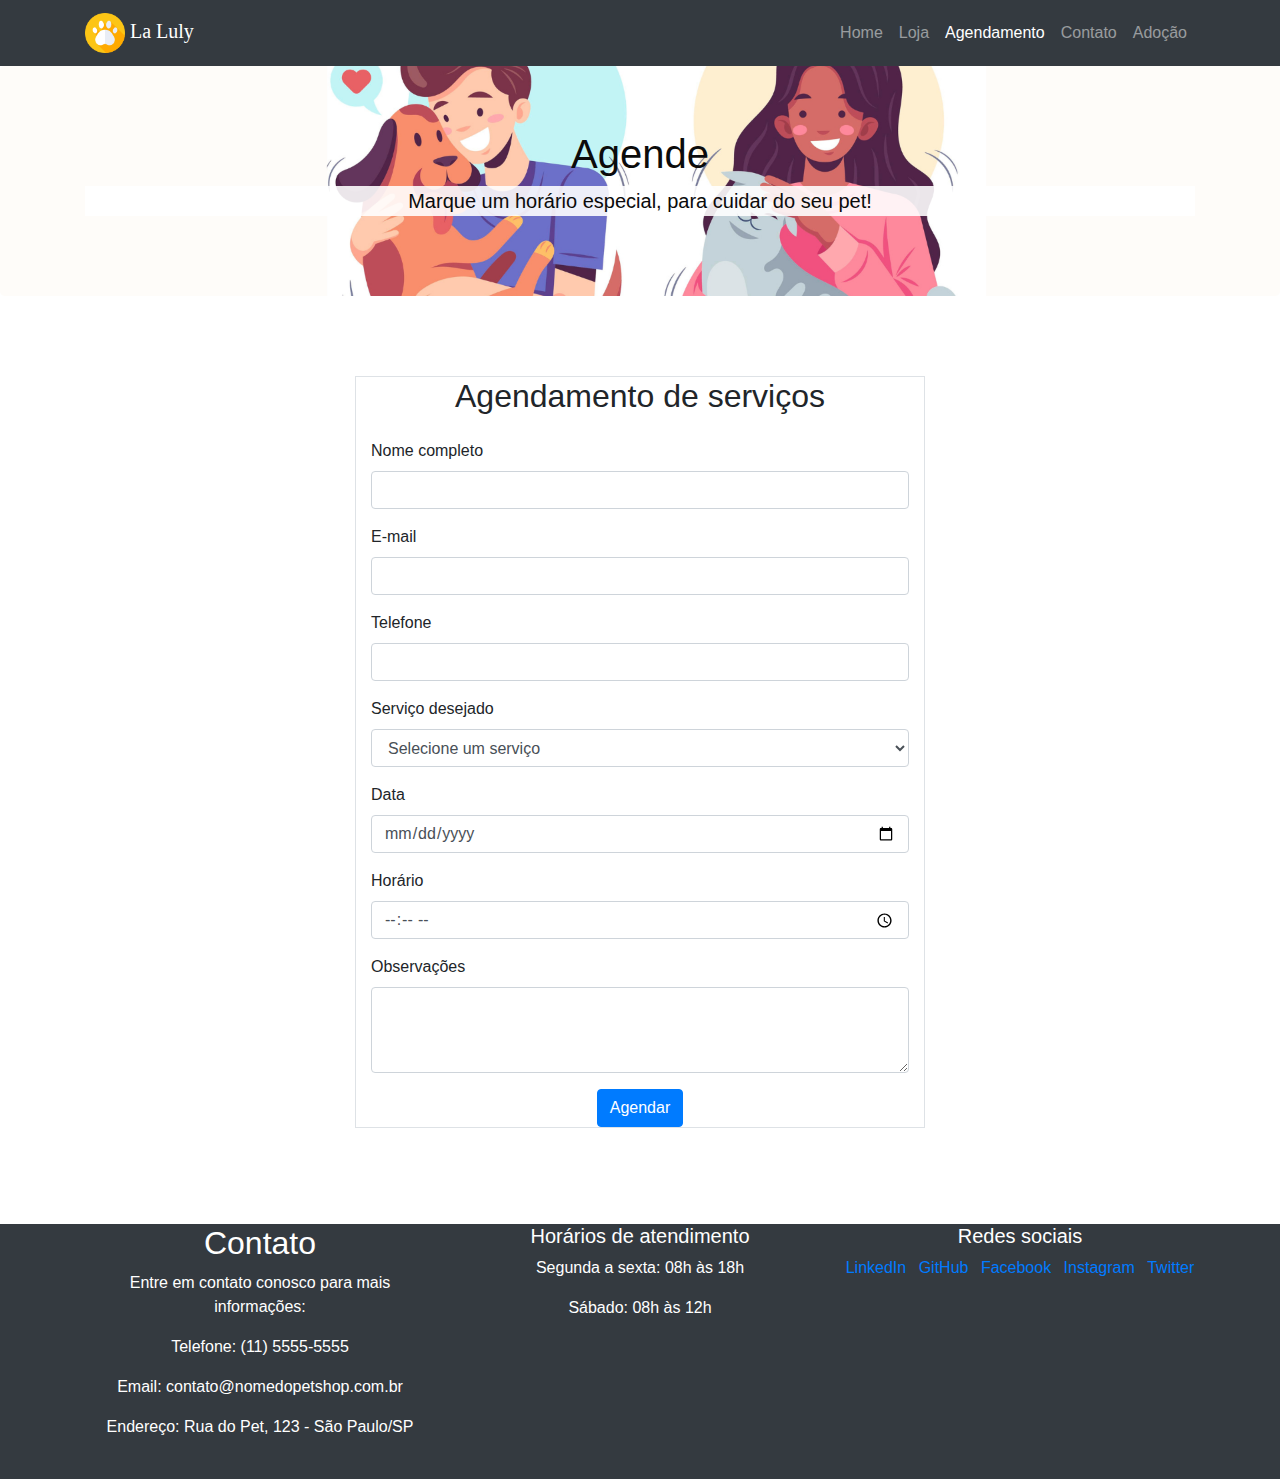
<file: pet/agendamento.html>
<!DOCTYPE html>
<html lang="pt-br">
<head>
	<meta charset="UTF-8">
	<meta name="viewport" content="width=device-width, initial-scale=1.0">
	<title>Agendamento - La Luly</title>
	<!-- Adicionando o CSS do Bootstrap -->
	<link rel="stylesheet" href="https://maxcdn.bootstrapcdn.com/bootstrap/4.5.2/css/bootstrap.min.css">
	<!-- Adicionando o arquivo de estilo personalizado -->
	<link rel="stylesheet" href="css/style.css">
</head>
<body>
	<header>
		<nav class="navbar navbar-expand-md bg-dark navbar-dark">
			<div class="container">
				<a class="navbar-brand fo" href="index.html"><img src="imagens/pawprint.png" alt="logo pata" width="40" height="40"> La Luly</a>
				<button class="navbar-toggler" type="button" data-toggle="collapse" data-target="#navbarNav">
					<span class="navbar-toggler-icon"></span>
				</button>
				<div class="collapse navbar-collapse" id="navbarNav">
					<ul class="navbar-nav ml-auto">
						<li class="nav-item">
							<a class="nav-link" href="index.html">Home</a>
						</li>
						<li class="nav-item">
							<a class="nav-link" href="loja.html">Loja</a>
						</li>
						<li class="nav-item active">
							<a class="nav-link" href="agendamento.html">Agendamento</a>
						</li>
						<li class="nav-item">
							<a class="nav-link" href="contato.html">Contato</a>
						</li>
						<li class="nav-item">
							<a class="nav-link" href="adocao.html">Adoção</a>
						</li>
					</ul>
				</div>
			</div>
		</nav>
	</header>
	<main>
		<section class="jumbotron text-center" id="banner4">
			<div class="container">
				<h1>Agende</h1>
				<p class="lead">Marque um horário especial, para cuidar do seu pet!</p>
			</div>
		</section>
		<section class="py-5">
			<div class="container">
				<div class="row">
					<div class="col-md-6 mx-auto border">
						<h2 class="text-center mb-4">Agendamento de serviços</h2>
						<form action="#" method="post">
							<div class="form-group">
								<label for="nome">Nome completo</label>
								<input type="text" class="form-control" id="nome" name="nome" required>
							</div>
							<div class="form-group">
								<label for="email">E-mail</label>
								<input type="email" class="form-control" id="email" name="email" required>
							</div>
							<div class="form-group">
								<label for="telefone">Telefone</label>
								<input type="tel" class="form-control" id="telefone" name="telefone" required>
							</div>
							<div class="form-group">
								<label for="servico">Serviço desejado</label>
								<select class="form-control" id="servico" name="servico" required>
									<option value="">Selecione um serviço</option>
									<option value="Banho e tosa">Banho e tosa</option>
									<option value="Consultas veterinárias">Consultas veterinárias</option>
									<option value="Vacinação">Vacinação</option>
								</select>
							</div>
							<div class="form-group">
								<label for="data">Data</label>
                                <input type="date" class="form-control" id="data" name="data" required>
							</div>
							<div class="form-group">
								<label for="horario">Horário</label>
								<input type="time" class="form-control" id="horario" name="horario" required>
							</div>
							<div class="form-group">
								<label for="observacoes">Observações</label>
								<textarea class="form-control" id="observacoes" name="observacoes" rows="3"></textarea>
							</div>
							<div class="text-center">
								<button type="submit" class="btn btn-primary">Agendar</button>
							</div>
						</form>
					</div>
				</div>
			</div>
		</section>
	</main>
	<footer class="mt-5">
		<div class="container">
			<div class="row">
				<div class="col-md-4 mb-4 text-center">
					<h2>Contato</h2>
					<p>Entre em contato conosco para mais informações:</p>
					
						<p>Telefone: (11) 5555-5555</p>
						<p>Email: contato@nomedopetshop.com.br</p>
						<p>Endereço: Rua do Pet, 123 - São Paulo/SP</p>
					
				</div>
				<div class="col-md-4 mb-4  text-center">
					<h5>Horários de atendimento</h5>
					<p>Segunda a sexta: 08h às 18h</p>
					<p>Sábado: 08h às 12h</p>
				</div>
				<div class="col-md-4 mb-4  text-center">
					<h5>Redes sociais</h5>
					<ul class="list-inline">
						<li class="list-inline-item"><a href="https://www.linkedin.com/in/thailany-pereira-neves-santos/" target="_blank"><i class="fab fa-linkedin fa-lg"></i> LinkedIn</a></li>
						<li class="list-inline-item"><a href="https://github.com/ThailanyP"><i class="fab fa-github fa-lg" target="_blank"></i> GitHub</a></li>
						<li class="list-inline-item"><a href="#" target="_blank"><i class="fab fa-facebook fa-lg"></i> Facebook</a></li>
						<li class="list-inline-item"><a href="#" target="_blank"><i class="fab fa-instagram fa-lg"></i> Instagram</a></li>
						<li class="list-inline-item"><a href="#" target="_blank"><i class="fab fa-twitter fa-lg"></i> Twitter</a></li>
					</ul>
				</div>
			</div>
	</footer>

	<!-- Adicionando o JavaScript do jQuery -->
	<script src="https://code.jquery.com/jquery-3.5.1.slim.min.js"></script>
	<!-- Adicionando o JavaScript do Bootstrap -->
	<script src="https://cdn.jsdelivr.net/npm/bootstrap@4.5.2/dist/js/bootstrap.min.js"></script>
</body>
</html>
</file>
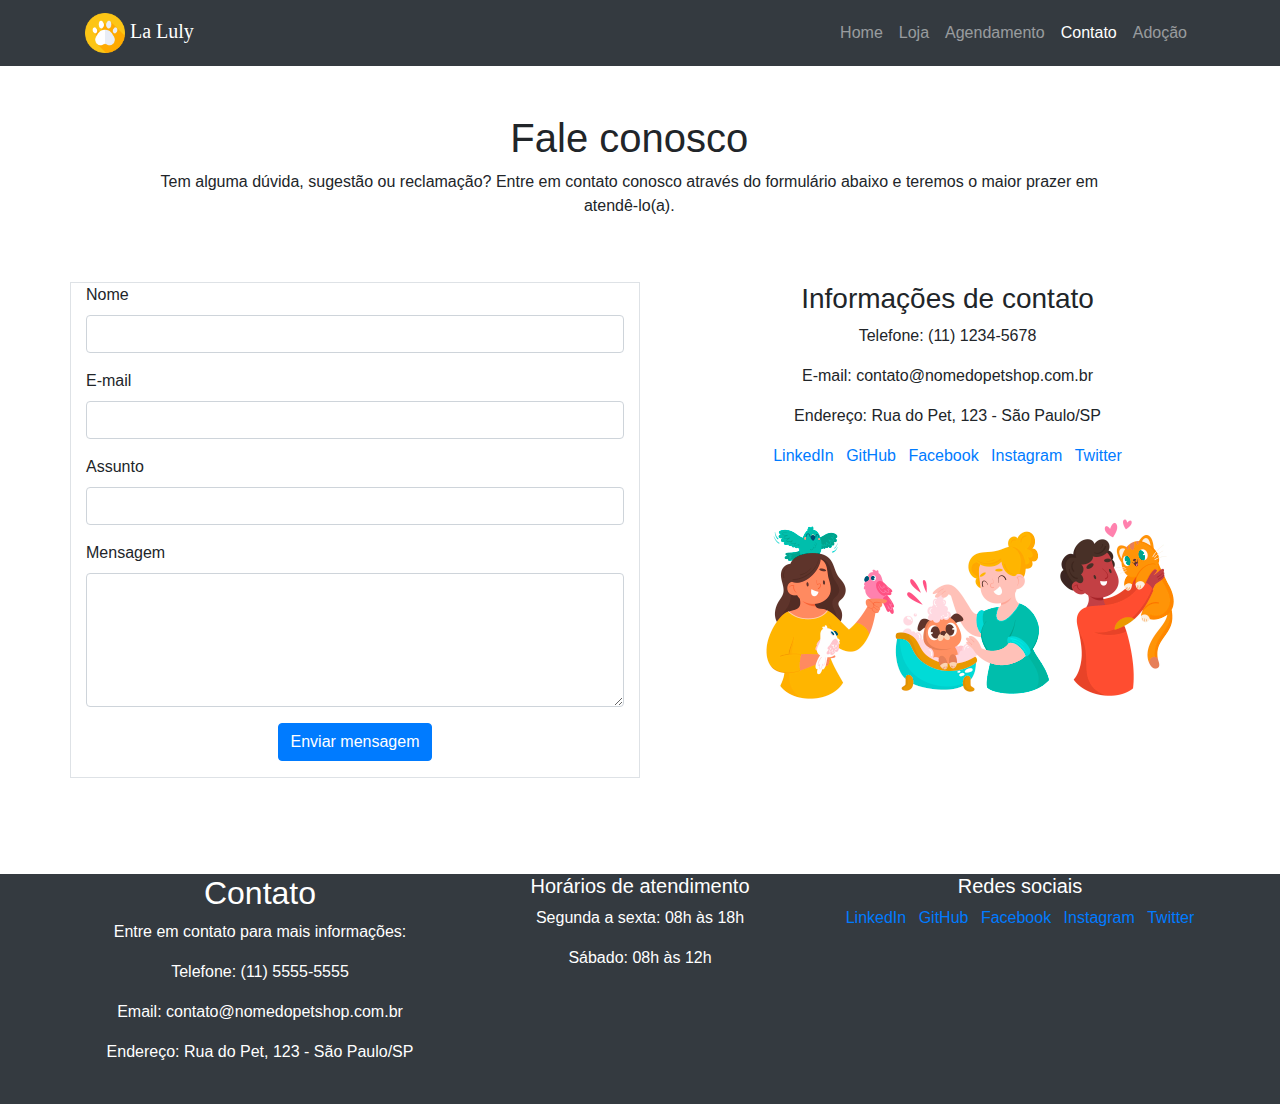
<file: pet/contato.html>
<!DOCTYPE html>
<html lang="pt-br">
<head>
	<meta charset="UTF-8">
	<meta name="viewport" content="width=device-width, initial-scale=1.0">
	<meta http-equiv="X-UA-Compatible" content="ie=edge">
	<title>Contato - La Luly</title>
	<!-- Adicionando o CSS do Bootstrap -->
	<link rel="stylesheet" href="https://cdn.jsdelivr.net/npm/bootstrap@4.5.2/dist/css/bootstrap.min.css">
	<!-- Adicionando o nosso CSS -->
	<link rel="stylesheet" href="css/style.css">
</head>
<body>
	<header>
		<nav class="navbar navbar-expand-md bg-dark navbar-dark">
			<div class="container">
				<a class="navbar-brand fo" href="index.html"><img src="imagens/pawprint.png" alt="logo pata" width="40" height="40"> La Luly</a>
				<button class="navbar-toggler" type="button" data-toggle="collapse" data-target="#navbarNav">
					<span class="navbar-toggler-icon"></span>
				</button>
				<div class="collapse navbar-collapse" id="navbarNav">
					<ul class="navbar-nav ml-auto">
						<li class="nav-item">
							<a class="nav-link" href="index.html">Home</a>
						</li>
						<li class="nav-item">
							<a class="nav-link" href="loja.html">Loja</a>
						</li>
						<li class="nav-item">
							<a class="nav-link" href="agendamento.html">Agendamento</a>
						</li>
						<li class="nav-item active">
							<a class="nav-link" href="contato.html">Contato</a>
						</li>
						<li class="nav-item">
							<a class="nav-link" href="adocao.html">Adoção</a>
						</li>
					</ul>
				</div>
			</div>
		</nav>
	</header>
	<section class="py-5">
		<div class="container">
			<div class="row mb-5">
				<div class="text-center">
					<h1 class="offset-md-1">Fale conosco</h1>
						<p class="offset-md-1">Tem alguma dúvida, sugestão ou reclamação? Entre em contato conosco através do formulário abaixo e teremos o maior prazer em atendê-lo(a).</p>
				</div>
			</div>
			<div class="row">
				<div class="col-md-6 border">
						<form action="#" method="post">
							<div class="form-group">
								<label class="form-label" for="nome">Nome</label>
								<input type="text" class="form-control" id="nome" name="nome" required>
							</div>
							<div class="form-group">
								<label class="form-label" for="email">E-mail</label>
								<input type="email" class="form-control" id="email" name="email" required>
							</div>
							<div class="form-group">
								<label class="form-label" for="assunto">Assunto</label>
								<input type="text" class="form-control" id="assunto" name="assunto" required>
							</div>
							<div class="form-group">
								<label class="form-label" for="mensagem">Mensagem</label>
								<textarea class="form-control" id="mensagem" name="mensagem" rows="5" required></textarea>
							</div>
							<div class="text-center mb-3">
								<button type="submit" class="btn btn-primary">Enviar mensagem</button>
							</div>
						</form>
				</div>
				<div class="col-md-6">
					<h3 class="text-center offset-md-1">Informações de contato</h3>
					<div class=" text-center offset-md-1">
						<p>Telefone: (11) 1234-5678</p>
						<p>E-mail: contato@nomedopetshop.com.br</p>
						<p>Endereço: Rua do Pet, 123 - São Paulo/SP</p>
						<ul class="list-inline">
							<li class="list-inline-item"><a href="https://www.linkedin.com/in/thailany-pereira-neves-santos/" target="_blank"><i class="fab fa-linkedin fa-lg"></i> LinkedIn</a></li>
							<li class="list-inline-item"><a href="https://github.com/ThailanyP"><i class="fab fa-github fa-lg" target="_blank"></i> GitHub</a></li>
							<li class="list-inline-item"><a href="#" target="_blank"><i class="fab fa-facebook fa-lg"></i> Facebook</a></li>
							<li class="list-inline-item"><a href="#" target="_blank"><i class="fab fa-instagram fa-lg"></i> Instagram</a></li>
							<li class="list-inline-item"><a href="#" target="_blank"><i class="fab fa-twitter fa-lg"></i> Twitter</a></li>
						</ul>
					</div>
					<div class="offset-md-2">
						<img src="imagens/pets.jpg" alt="pets e pessoas">
					</div>
				</div>
			</div>
			

		</div>
	</section>
	<footer class="mt-5">
		<div class="container">
			<div class="row">
				<div class="col-md-4 mb-4 text-center">
					<h2>Contato</h2>
					<p>Entre em contato para mais informações:</p>
					
						<p>Telefone: (11) 5555-5555</p>
						<p>Email: contato@nomedopetshop.com.br</p>
						<p>Endereço: Rua do Pet, 123 - São Paulo/SP</p>
					
				</div>
				<div class="col-md-4 mb-4  text-center">
					<h5>Horários de atendimento</h5>
					<p>Segunda a sexta: 08h às 18h</p>
					<p>Sábado: 08h às 12h</p>
				</div>
				<div class="col-md-4 mb-4  text-center">
					<h5>Redes sociais</h5>
					<ul class="list-inline">
						<li class="list-inline-item"><a href="https://www.linkedin.com/in/thailany-pereira-neves-santos/" target="_blank"><i class="fab fa-linkedin fa-lg"></i> LinkedIn</a></li>
						<li class="list-inline-item"><a href="https://github.com/ThailanyP"><i class="fab fa-github fa-lg" target="_blank"></i> GitHub</a></li>
						<li class="list-inline-item"><a href="#" target="_blank"><i class="fab fa-facebook fa-lg"></i> Facebook</a></li>
						<li class="list-inline-item"><a href="#" target="_blank"><i class="fab fa-instagram fa-lg"></i> Instagram</a></li>
						<li class="list-inline-item"><a href="#" target="_blank"><i class="fab fa-twitter fa-lg"></i> Twitter</a></li>
					</ul>
				</div>
			</div>
	</footer>
</body>
</html>
</file>
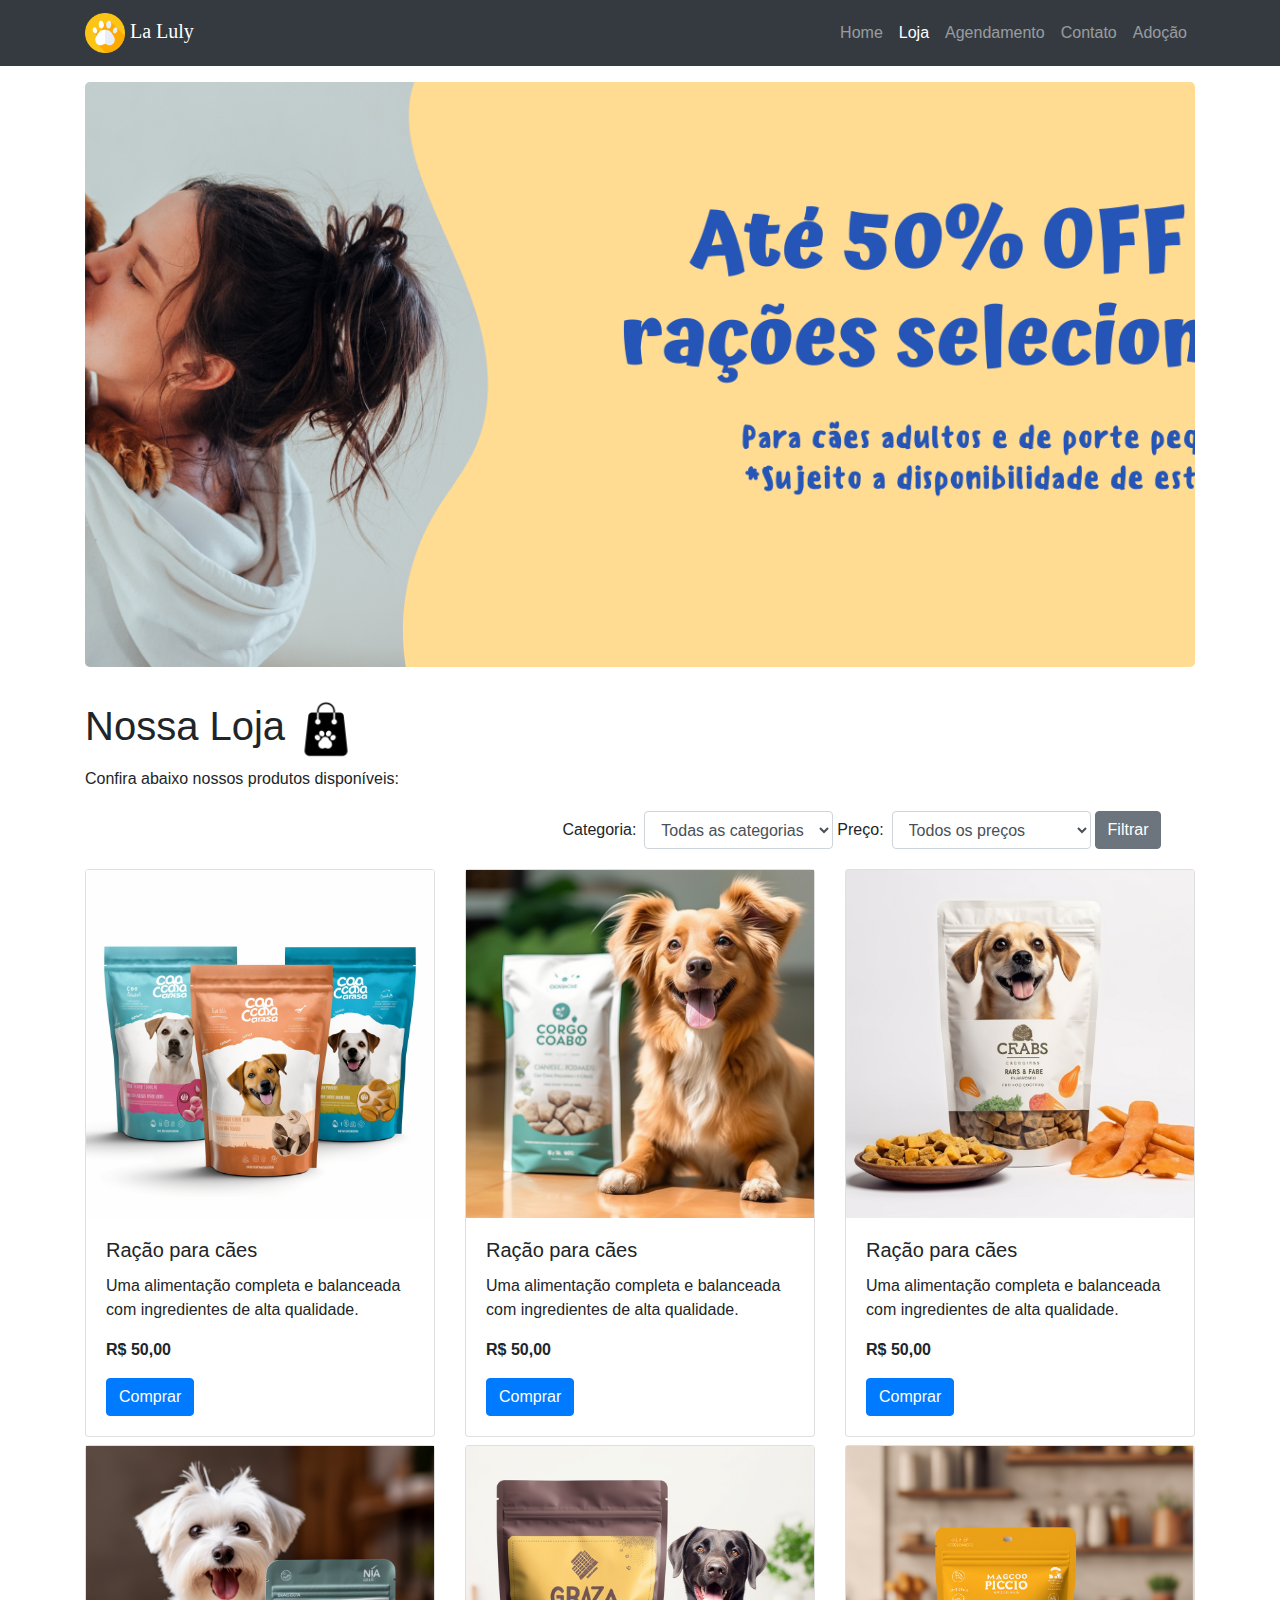
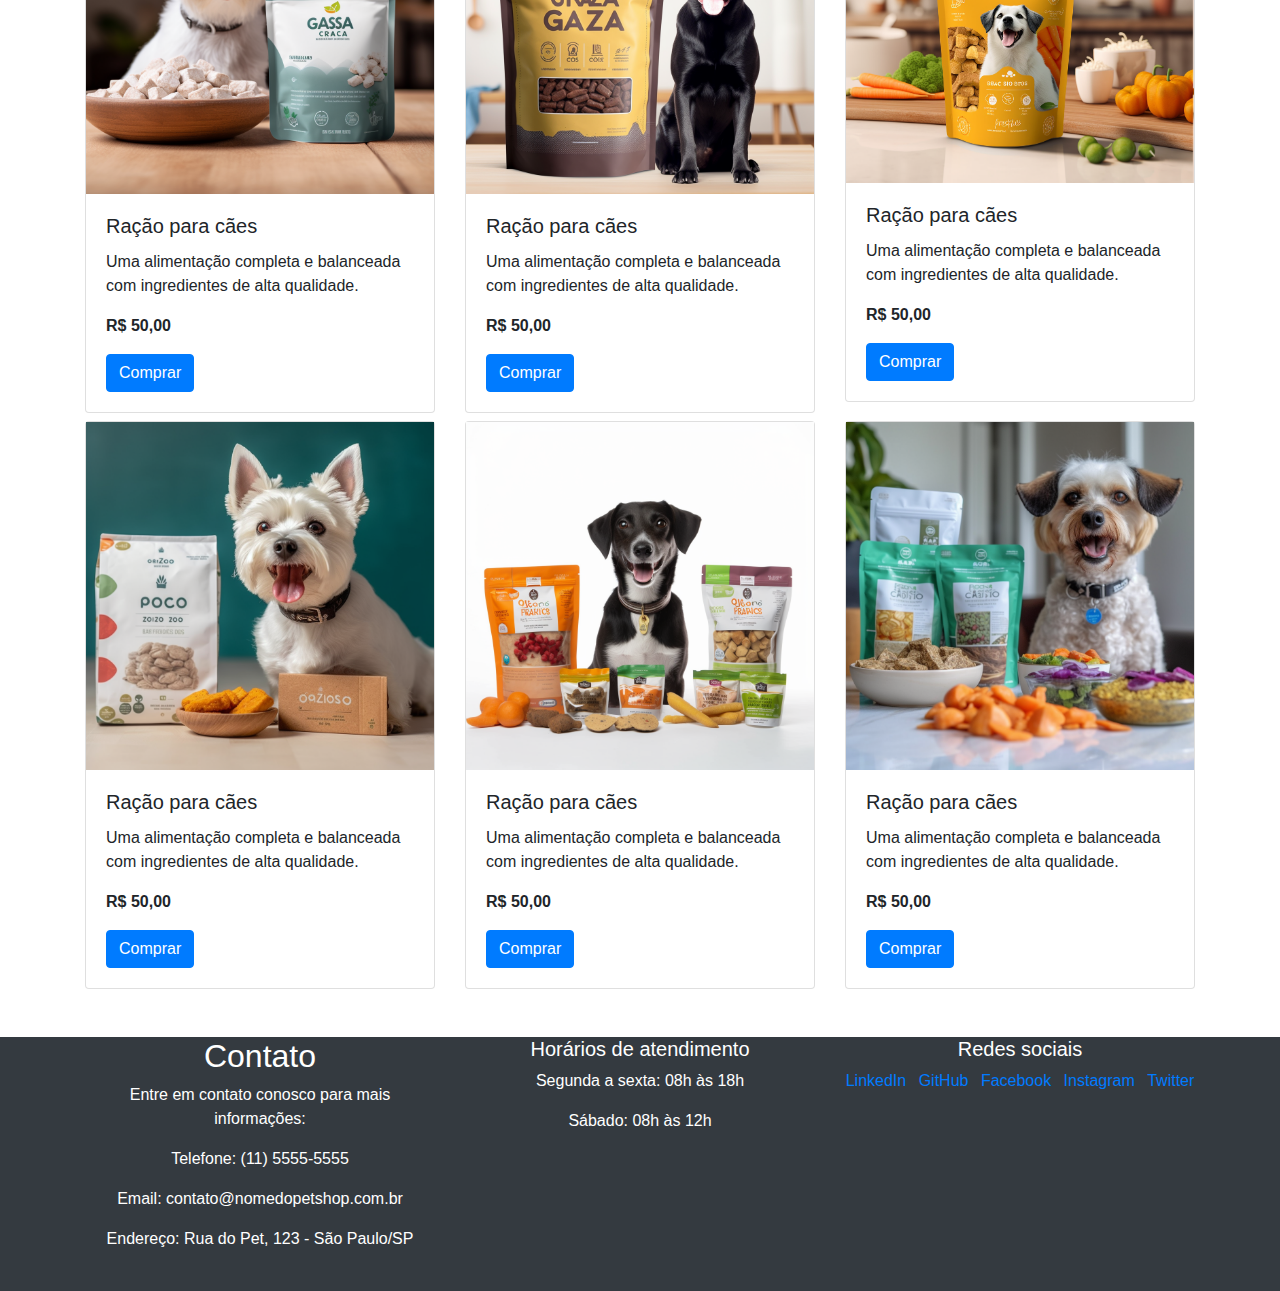
<file: pet/loja.html>
<!DOCTYPE html>
<html lang="pt-br">
<head>
	<meta charset="UTF-8">
	<meta name="viewport" content="width=device-width, initial-scale=1.0">
	<meta http-equiv="X-UA-Compatible" content="ie=edge">
	<title>Loja - La Luly</title>
	<!-- Adicionando o CSS do Bootstrap -->
	<link rel="stylesheet" href="https://maxcdn.bootstrapcdn.com/bootstrap/4.5.2/css/bootstrap.min.css">
	<link rel="stylesheet" href="https://cdnjs.cloudflare.com/ajax/libs/font-awesome/6.4.0/css/all.min.css" integrity="sha512-iecdLmaskl7CVkqkXNQ/ZH/XLlvWZOJyj7Yy7tcenmpD1ypASozpmT/E0iPtmFIB46ZmdtAc9eNBvH0H/ZpiBw==" crossorigin="anonymous" referrerpolicy="no-referrer" />
	<!-- Adicionando o arquivo de estilo personalizado -->
	<link rel="stylesheet" href="css/style.css">
</head>
<body>
	<header>
        <nav class="navbar navbar-expand-md bg-dark navbar-dark">
			<div class="container">
				<a class="navbar-brand fo" href="index.html"><img src="imagens/pawprint.png" alt="logo pata" width="40" height="40"> La Luly</a>
				<button class="navbar-toggler" type="button" data-toggle="collapse" data-target="#navbarNav">
					<span class="navbar-toggler-icon"></span>
				</button>
				<div class="collapse navbar-collapse" id="navbarNav">
					<ul class="navbar-nav ml-auto">
						<li class="nav-item">
							<a class="nav-link" href="index.html">Home</a>
						</li>
						<li class="nav-item active">
							<a class="nav-link" href="loja.html">Loja</a>
						</li>
						<li class="nav-item ">
							<a class="nav-link" href="agendamento.html">Agendamento</a>
						</li>
						<li class="nav-item">
							<a class="nav-link" href="contato.html">Contato</a>
						</li>
						<li class="nav-item">
							<a class="nav-link" href="adocao.html">Adoção</a>
						</li>
					</ul>
				</div>
			</div>
		</nav>
	</header>
	<main>
		<div class="container mt-3"><section class="jumbotron text-center" id="banner2"></section></div>
		<section class="container">
			<h1>Nossa Loja <img src="imagens/bolsa-de-compras.png" alt="" width="60" height="60"></h1>
			<p>Confira abaixo nossos produtos disponíveis:</p>
			<div class="mt-2 offset-md-5">
				<div class="col-sm-12 col-md-4 col-lg-3">
				  <form class="form-inline">
						<div class="form-group mr-2">
						<label class="form-label mr-2" for="categoria">Categoria:</label>
						<select class="form-control" id="categoria">
							<option value="">Todas as categorias</option>
							<option value="racoes">Rações</option>
							<option value="brinquedos">Brinquedos</option>
							<option value="coleiras">Coleiras</option>
						</select>
						<label class=" m-1 form-label mr-2" for="preco">Preço:</label>
						<select class="form-control" id="preco">
							<option value="">Todos os preços</option>
							<option value="0-50">Até R$50,00</option>
							<option value="50-100">R$50,00 - R$100,00</option>
							<option value="100-200">R$100,00 - R$200,00</option>
							<option value="200+">Acima de R$200,00</option>
						</select>
						<button class="btn btn-secondary m-1" type="submit">Filtrar</button>
						</div>
					</form>
				</div>
			  </div>
			<div class="row mt-3">
				<div class="col-md-4">
					<div class="card">
						<img src="imagens/caa.png" alt="Ração para cães">
						<div class="card-body">
							<h5 class="card-title">Ração para cães</h5>
							<p class="card-text">Uma alimentação completa e balanceada com ingredientes de alta qualidade. </p>
							<p class="card-text"><strong>R$ 50,00</strong></p>
							<a href="#" class="btn btn-primary"><i class="fa-solid fa-cart-shopping" style="color: #ffffff;"></i>Comprar</a>
						</div>
					</div>
				</div>
				<div class="col-md-4">
					<div class="card">
						<img src="imagens/corgo coabo.png" alt="Ração para cães">
						<div class="card-body">
							<h5 class="card-title">Ração para cães</h5>
							<p class="card-text">Uma alimentação completa e balanceada com ingredientes de alta qualidade. </p>
							<p class="card-text"><strong>R$ 50,00</strong></p>
							<a href="#" class="btn btn-primary"><i class="fa-solid fa-cart-shopping" style="color: #ffffff;"></i>Comprar</a>
						</div>
					</div>
				</div>
				<div class="col-md-4">
					<div class="card">
						<img src="imagens/crabs.png" alt="Ração para cães">
						<div class="card-body">
							<h5 class="card-title">Ração para cães</h5>
							<p class="card-text">Uma alimentação completa e balanceada com ingredientes de alta qualidade. </p>
							<p class="card-text"><strong>R$ 50,00</strong></p>
							<a href="#" class="btn btn-primary"><i class="fa-solid fa-cart-shopping" style="color: #ffffff;"></i>Comprar</a>
						</div>
					</div>
				</div>
			</div>
			<div class="row mt-2">
				<div class="col-md-4">
					<div class="card">
						<img src="imagens/gassa.png" alt="Ração para cães">
						<div class="card-body">
							<h5 class="card-title">Ração para cães</h5>
							<p class="card-text">Uma alimentação completa e balanceada com ingredientes de alta qualidade. </p>
							<p class="card-text"><strong>R$ 50,00</strong></p>
							<a href="#" class="btn btn-primary"><i class="fa-solid fa-cart-shopping" style="color: #ffffff;"></i>Comprar</a>
						</div>
					</div>
				</div>
				<div class="col-md-4">
					<div class="card">
						<img src="imagens/graza.png" alt="Ração para cães">
						<div class="card-body">
							<h5 class="card-title">Ração para cães</h5>
							<p class="card-text">Uma alimentação completa e balanceada com ingredientes de alta qualidade. </p>
							<p class="card-text"><strong>R$ 50,00</strong></p>
							<a href="#" class="btn btn-primary"><i class="fa-solid fa-cart-shopping" style="color: #ffffff;"></i>Comprar</a>
						</div>
					</div>
				</div>
				<div class="col-md-4">
					<div class="card">
						<img src="imagens/maccoo.png" alt="Ração para cães">
						<div class="card-body">
							<h5 class="card-title">Ração para cães</h5>
							<p class="card-text">Uma alimentação completa e balanceada com ingredientes de alta qualidade. </p>
							<p class="card-text"><strong>R$ 50,00</strong></p>
							<a href="#" class="btn btn-primary"><i class="fa-solid fa-cart-shopping" style="color: #ffffff;"></i>Comprar</a>
						</div>
					</div>
				</div>
			</div>
			<div class="row mt-2">
				<div class="col-md-4">
					<div class="card">
						<img src="imagens/poco.png" alt="Ração para cães">
						<div class="card-body">
							<h5 class="card-title">Ração para cães</h5>
							<p class="card-text">Uma alimentação completa e balanceada com ingredientes de alta qualidade. </p>
							<p class="card-text"><strong>R$ 50,00</strong></p>
							<a href="#" class="btn btn-primary"><i class="fa-solid fa-cart-shopping" style="color: #ffffff;"></i>Comprar</a>
						</div>
					</div>
				</div>
				<div class="col-md-4">
					<div class="card">
						<img src="imagens/pratic.png" alt="Ração para cães">
						<div class="card-body">
							<h5 class="card-title">Ração para cães</h5>
							<p class="card-text">Uma alimentação completa e balanceada com ingredientes de alta qualidade. </p>
							<p class="card-text"><strong>R$ 50,00</strong></p>
							<a href="#" class="btn btn-primary"><i class="fa-solid fa-cart-shopping" style="color: #ffffff;"></i>Comprar</a>
						</div>
					</div>
				</div>
				<div class="col-md-4">
					<div class="card">
						<img src="imagens/saudavel.png" alt="Ração para cães">
						<div class="card-body">
							<h5 class="card-title">Ração para cães</h5>
							<p class="card-text">Uma alimentação completa e balanceada com ingredientes de alta qualidade. </p>
							<p class="card-text"><strong>R$ 50,00</strong></p>
							<a href="#" class="btn btn-primary"><i class="fa-solid fa-cart-shopping" style="color: #ffffff;"></i>Comprar</a>
						</div>
					</div>
				</div>
			</div>
        </section>
    </main>
    <footer class="mt-5">
		<div class="container">
			<div class="row">
				<div class="col-md-4 mb-4 text-center">
					<h2>Contato</h2>
					<p>Entre em contato conosco para mais informações:</p>
					
						<p>Telefone: (11) 5555-5555</p>
						<p>Email: contato@nomedopetshop.com.br</p>
						<p>Endereço: Rua do Pet, 123 - São Paulo/SP</p>
					
				</div>
				<div class="col-md-4 mb-4  text-center">
					<h5>Horários de atendimento</h5>
					<p>Segunda a sexta: 08h às 18h</p>
					<p>Sábado: 08h às 12h</p>
				</div>
				<div class="col-md-4 mb-4  text-center">
					<h5>Redes sociais</h5>
					<ul class="list-inline">
						<li class="list-inline-item"><a href="https://www.linkedin.com/in/thailany-pereira-neves-santos/" target="_blank"><i class="fab fa-linkedin fa-lg"></i> LinkedIn</a></li>
						<li class="list-inline-item"><a href="https://github.com/ThailanyP"><i class="fab fa-github fa-lg" target="_blank"></i> GitHub</a></li>
						<li class="list-inline-item"><a href="#" target="_blank"><i class="fab fa-facebook fa-lg"></i> Facebook</a></li>
						<li class="list-inline-item"><a href="#" target="_blank"><i class="fab fa-instagram fa-lg"></i> Instagram</a></li>
						<li class="list-inline-item"><a href="#" target="_blank"><i class="fab fa-twitter fa-lg"></i> Twitter</a></li>
					</ul>
				</div>
			</div>
	</footer>

    <!-- Adicionando o jQuery -->
    <script src="https://code.jquery.com/jquery-3.5.1.slim.min.js"></script>
    <!-- Adicionando o JavaScript do Bootstrap -->
    <script src="https://cdn.jsdelivr.net/npm/popper.js@1.16.0/dist/umd/popper.min.js"></script>
    <script src="https://maxcdn.bootstrapcdn.com/bootstrap/4.5.2/js/bootstrap.min.js"></script>
</file>
<file: pet/css/style.css>
img {
	max-width: 100%;
	height: auto;
}

footer {
    background-color: #343a40;
    color: #fff;
}
  
  .member {
    margin-bottom: 40px;
  }
  
  .member img {
    max-height: 250px;
    object-fit: cover;
  }
  /* .jumbotron{
    background-color: #ffeb3bba;
  } */
  #banner {
    background-image: url('../imagens/Banner\ Frete\ Grátis\ 3D\ \(1\).png');
    background-size: cover;
    background-position: center;
    color: #202020; /* define a cor do texto para garantir contraste com a imagem */
  }


  /* loja */
   #banner2 {
    background-image: url('../imagens/banner4.png');
    background-size: cover;
    background-position: center;
    color: #202020; /* define a cor do texto para garantir contraste com a imagem */
    height: 65vh;
  }
   #banner3 {
    background-image: url('../imagens/banner2.png');
    background-size: cover;
    background-position: center;
    color: #202020; /* define a cor do texto para garantir contraste com a imagem */
    height: 65vh;
  }
   #banner4 {
    background-image: url('../imagens/Banner\ Frete\ Grátis\ 3D\ \(4\).png');
    background-size: cover;
    background-position: center;
    color: #0b0b0b; /* define a cor do texto para garantir contraste com a imagem */
  }
  #banner4 p{
   background-color: #ffffffe2;
  }
.fo{
font-family: cursive;
}
</file>
